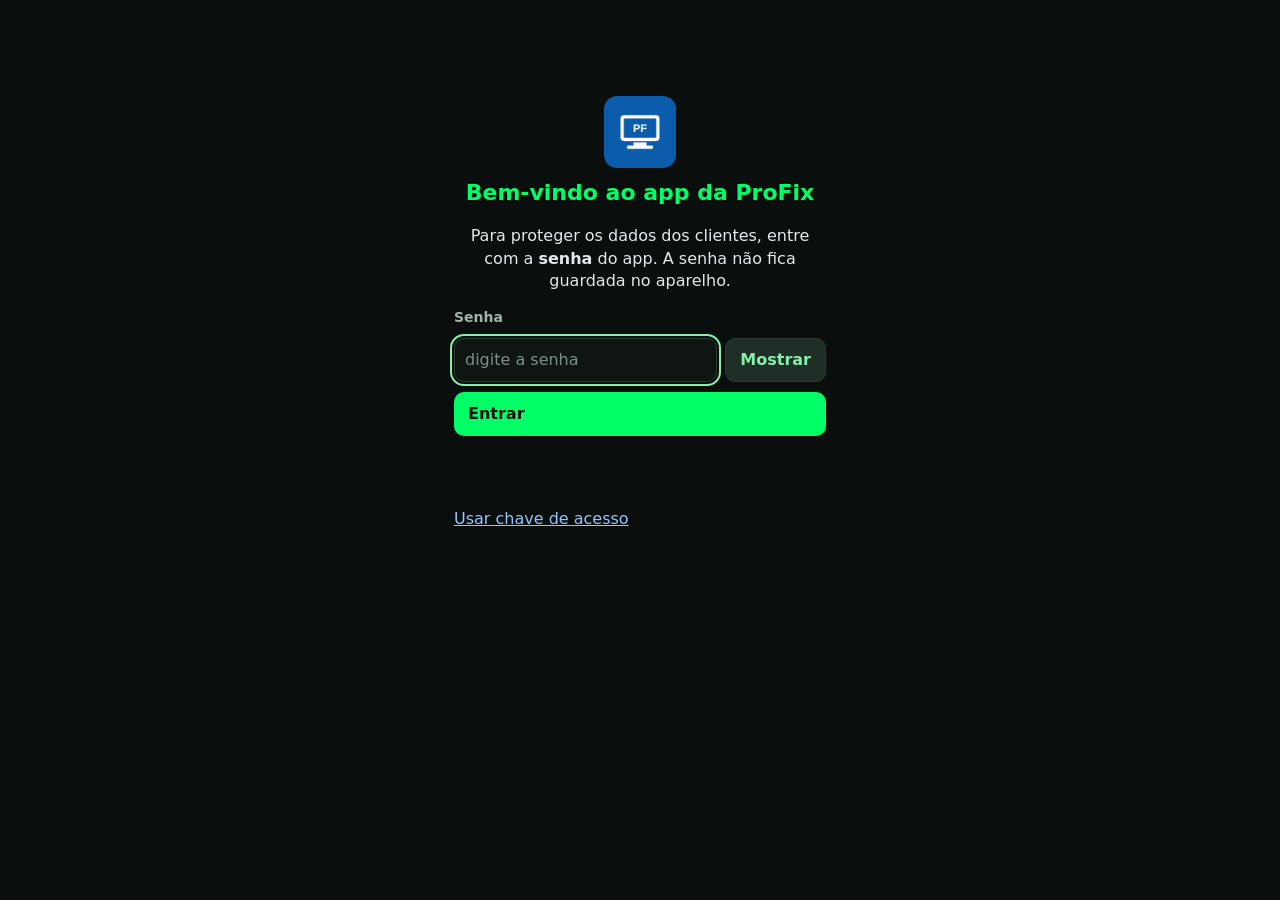
<file: index.html>
<!doctype html>
<html lang="pt-BR">
<head>
<meta charset="utf-8">
<meta name="viewport" content="width=device-width, initial-scale=1, viewport-fit=cover">
<meta name="theme-color" content="#0A0F0D">
<meta name="description" content="App da ProFix Computadores: clientes, serviços e vendas no celular e no PC.">
<meta name="apple-mobile-web-app-capable" content="yes">
<meta name="apple-mobile-web-app-title" content="ProFix">
<title>ProFix</title>
<link rel="manifest" href="manifest.webmanifest">
<link rel="icon" href="icons/icon-192.png">
<link rel="apple-touch-icon" href="icons/icon-192.png">
<link rel="stylesheet" href="estilo.css">
</head>
<body>
<div id="faixa" class="faixa" hidden></div>
<section id="tela-chave" class="chave" hidden>
  <img src="icons/icon-192.png" alt="" width="72" height="72">
  <h1>Bem-vindo ao app da ProFix</h1>
  <p>Para proteger os dados dos clientes, entre com a <b>senha</b> do app. A senha não fica guardada no aparelho.</p>
  <form id="form-senha">
    <label for="senha">Senha</label>
    <div class="senha-linha"><input id="senha" type="password" autocomplete="current-password" required placeholder="digite a senha">
    <button class="btn sec" type="button" id="bVerSenha" aria-pressed="false" aria-controls="senha">Mostrar</button></div>
    <button class="btn" type="submit">Entrar</button>
    <p id="erro-senha" class="erro" role="alert"></p>
    <a href="#" id="lUsarChave">Usar chave de acesso</a>
  </form>
  <form id="form-chave" hidden>
    <p class="muted">Chave de acesso (APP_TOKEN, criada uma vez no Apps Script).</p>
    <label for="chave">Chave de acesso</label>
    <input id="chave" type="password" autocomplete="off" required minlength="16" placeholder="cole a chave aqui">
    <button class="btn" type="submit">Entrar</button>
    <p id="erro-chave" class="erro" role="alert"></p>
    <a href="#" id="lUsarSenha">Entrar com senha</a>
  </form>
  <p id="dica-demo" class="muted" hidden>Modo demonstração (dados fictícios). Senha de teste: <code>demo-senha-123</code> · Chave de teste: <code>demo-profix-chave-ficticia</code></p>
</section>
<div id="app" class="app" hidden>
  <nav id="menu" class="menu" aria-label="Menu principal">
    <div class="marca"><img src="icons/icon-192.png" alt="" width="32" height="32"> ProFix</div>
    <a href="#hoje" data-tela="hoje"><span>🏠</span><b>Hoje</b></a>
    <a href="#servicos" data-tela="servicos"><span>🛠</span><b>Serviços</b></a>
    <a href="#clientes" data-tela="clientes"><span>👤</span><b>Clientes</b></a>
    <a href="#vendas" data-tela="vendas"><span>📈</span><b>Vendas</b></a>
    <a href="#agenda" data-tela="agenda"><span>📅</span><b>Agenda</b></a>
    <a href="#mais" data-tela="mais"><span>⚙</span><b>Mais</b></a>
  </nav>
  <main id="conteudo" class="conteudo" tabindex="-1"></main>
</div>
<dialog id="modal"></dialog>
<dialog id="tela-orc" class="cheia" aria-label="Ver orçamento"></dialog>
<div id="fab" class="fab" hidden aria-label="Ações rápidas"></div>
<div id="aviso" class="aviso" role="status" aria-live="polite"></div>
<script defer src="config.js"></script>
<script defer src="os_multi.js"></script>
<script defer src="diferenciais.js"></script>
<script defer src="rapido.js"></script>
<script defer src="api.js"></script>
<script defer src="vista.js"></script>
<script defer src="pergunta.js"></script>
<script defer src="leva085.js"></script>
<script defer src="orcamento_rapido.js"></script>
<script defer src="pix.js"></script>
<script defer src="app.js"></script>
</body>
</html>
</file>
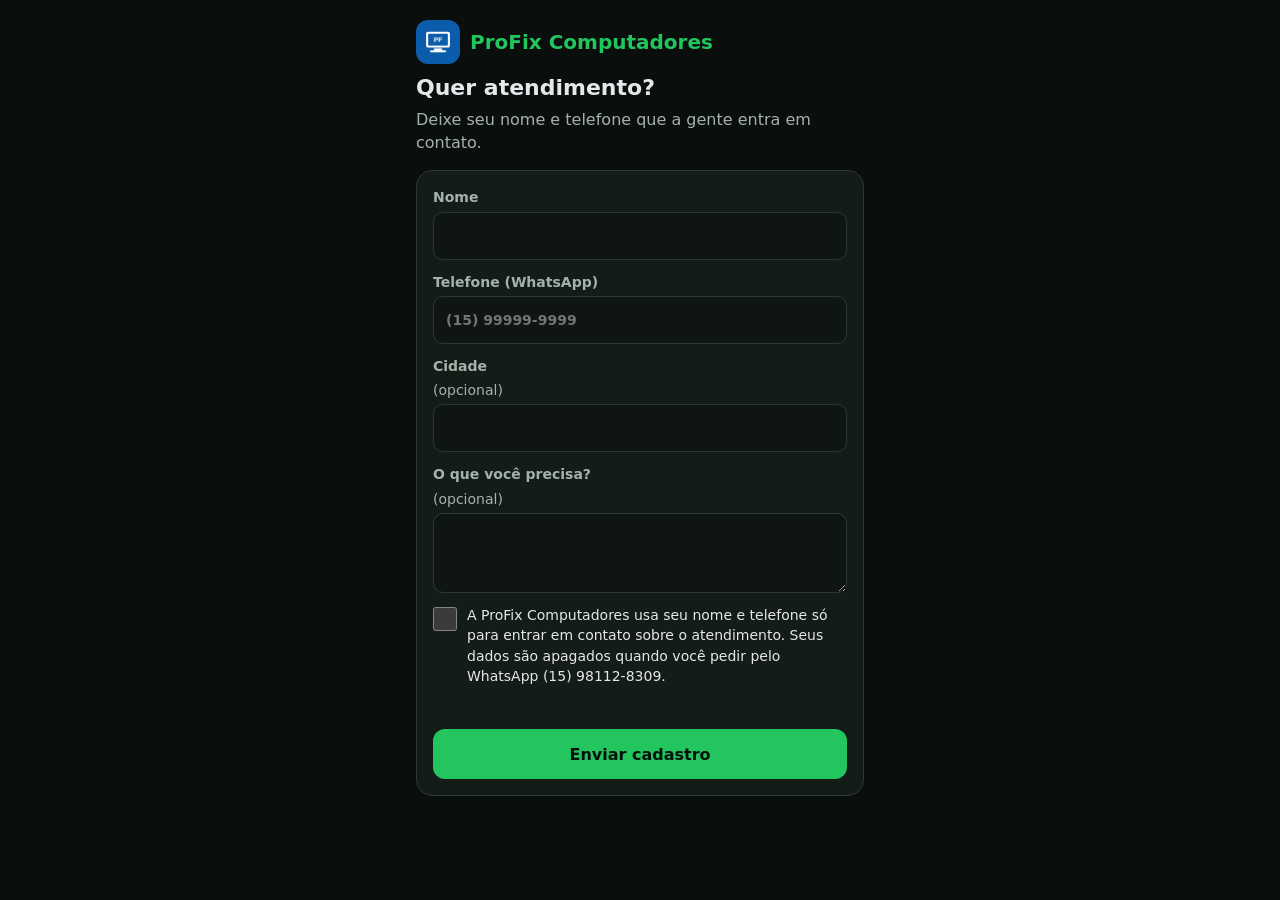
<file: cadastro/index.html>
<!doctype html>
<html lang="pt-BR">
<head>
<meta charset="utf-8">
<meta name="viewport" content="width=device-width, initial-scale=1, viewport-fit=cover">
<meta name="theme-color" content="#0A0F0D">
<meta name="description" content="Cadastro ProFix Computadores: deixe seu nome e telefone e entramos em contato.">
<title>Cadastro · ProFix Computadores</title>
<link rel="icon" href="../icons/icon-192.png">
<style>
:root{color-scheme:dark;--v:#22C55E;--ve:#16a34a;--f:#0A0F0D;--c:#141c18;--t:#e5e7eb;--g:#a3b3ab;--r:#f87171;--b:#2a3a32}
*{box-sizing:border-box}body{margin:0;background:var(--f);color:var(--t);font:16px/1.45 system-ui,-apple-system,"Segoe UI",Roboto,sans-serif}
main{max-width:480px;margin:0 auto;padding:20px 16px calc(24px + env(safe-area-inset-bottom))}
.topo{display:flex;align-items:center;gap:10px;margin-bottom:8px}.topo img{border-radius:12px}.topo b{color:var(--v);font-size:20px}
h1{font-size:22px;margin:8px 0 4px}p.sub{color:var(--g);margin:0 0 16px}
form{background:var(--c);border:1px solid var(--b);border-radius:16px;padding:16px;display:grid;gap:12px}
label{font-size:14px;font-weight:600;color:var(--g);display:grid;gap:4px}
input,textarea{font:inherit;padding:12px;border:1px solid var(--b);border-radius:10px;background:#0f1612;color:var(--t);width:100%;min-height:48px}
textarea{min-height:80px;resize:vertical}input:focus-visible,textarea:focus-visible,button:focus-visible{outline:2px solid #86efac;outline-offset:2px}
input[aria-invalid=true]{border-color:var(--r)}
.lgpd{display:flex;gap:10px;align-items:flex-start;font-weight:400;color:var(--t)}.lgpd input{width:24px;min-height:24px;height:24px;flex:none;margin:2px 0 0;accent-color:var(--v)}
.hp{position:absolute!important;left:-9999px;width:1px;height:1px;overflow:hidden}
button{font:inherit;font-weight:700;border:0;border-radius:12px;background:var(--v);color:#04110a;min-height:50px;cursor:pointer}button:disabled{opacity:.6;cursor:wait}
.erro{color:var(--r);min-height:1.2em;margin:0}.ok{background:#0f2a1a;border:1px solid var(--ve);border-radius:16px;padding:18px;text-align:center}
.opc{font-weight:400}
</style>
</head>
<body>
<main>
  <div class="topo"><img src="../icons/icon-192.png" alt="" width="44" height="44"><b>ProFix Computadores</b></div>
  <h1>Quer atendimento?</h1>
  <p class="sub">Deixe seu nome e telefone que a gente entra em contato.</p>
  <form id="form" novalidate>
    <label>Nome<input id="nome" name="nome" autocomplete="name" required minlength="2" maxlength="80"></label>
    <label>Telefone (WhatsApp)<input id="telefone" name="telefone" type="tel" inputmode="numeric" autocomplete="tel-national" placeholder="(15) 99999-9999" required maxlength="15"></label>
    <label>Cidade <span class="opc">(opcional)</span><input id="cidade" name="cidade" autocomplete="address-level2" maxlength="60"></label>
    <label>O que você precisa? <span class="opc">(opcional)</span><textarea id="servico" name="servico" maxlength="300"></textarea></label>
    <div class="hp" aria-hidden="true"><label>Não preencha<input id="pf_ref_z" name="pf_ref_z" type="text" tabindex="-1" autocomplete="new-password"></label></div>
    <label class="lgpd"><input id="consentimento" type="checkbox" required><span>A ProFix Computadores usa seu nome e telefone só para entrar em contato sobre o atendimento. Seus dados são apagados quando você pedir pelo WhatsApp (15) 98112-8309.</span></label>
    <p id="erro" class="erro" role="alert" aria-live="assertive"></p>
    <button id="enviar" type="submit">Enviar cadastro</button>
  </form>
  <div id="sucesso" class="ok" hidden role="status"><h2>Cadastro recebido! ✅</h2><p>Obrigado. A ProFix vai entrar em contato pelo telefone informado.</p></div>
</main>
<script src="../config.js"></script>
<script>
(function () {
  'use strict';
  var $ = function (i) { return document.getElementById(i); };
  var URL_API = (window.PROFIX_CONFIG || {}).API_URL || '';
  function digitos(v) { return String(v || '').replace(/\D/g, ''); }
  function mascara(v) { var d = digitos(v).slice(0, 11); if (d.length <= 2) return d.length ? '(' + d : '';
    var r = '(' + d.slice(0, 2) + ') ', n = d.slice(2); return r + (n.length > 8 ? n.slice(0, 5) + '-' + n.slice(5) : n.length > 4 ? n.slice(0, 4) + '-' + n.slice(4) : n); }
  function validar(c) {
    if (c.nome.length < 2 || c.nome.length > 80) return ['nome', 'Informe seu nome (2 a 80 letras).'];
    var d = digitos(c.telefone); if (d.length !== 10 && d.length !== 11) return ['telefone', 'Informe um telefone com DDD (10 ou 11 dígitos).'];
    if (c.consentimento !== true) return ['consentimento', 'Marque a autorização para podermos entrar em contato.'];
    return null;
  }
  $('telefone').addEventListener('input', function () { this.value = mascara(this.value); });
  $('form').addEventListener('submit', function (ev) {
    ev.preventDefault();
    var b = $('enviar'); if (b.disabled) return;
    ['nome', 'telefone', 'consentimento'].forEach(function (i) { $(i).removeAttribute('aria-invalid'); });
    var c = { nome: $('nome').value.trim(), telefone: $('telefone').value.trim(), cidade: $('cidade').value.trim(), servico: $('servico').value.trim(),
      consentimento: $('consentimento').checked === true, site: $('pf_ref_z').value, origemPagina: 'pagina-cadastro' };
    var x = validar(c); if (x) { $('erro').textContent = x[1]; $(x[0]).setAttribute('aria-invalid', 'true'); $(x[0]).focus(); return; }
    if (!URL_API) { $('erro').textContent = 'Cadastro indisponível no momento. Chame no WhatsApp (15) 98112-8309.'; return; }
    $('erro').textContent = ''; b.disabled = true; b.textContent = 'Enviando…';
    fetch(URL_API, { method: 'POST', redirect: 'follow', headers: { 'Content-Type': 'text/plain;charset=utf-8' }, body: JSON.stringify({ acao: 'cadastroPublico', args: c }) })
      .then(function (r) { return r.json(); })
      .then(function (j) {
        if (j && j.ok === true) { $('form').hidden = true; $('sucesso').hidden = false; return; }
        throw Object.assign(new Error((j && j.erro) || 'Não foi possível enviar. Tente de novo.'), { srv: true });
      })
      .catch(function (e) { $('erro').textContent = e.srv ? e.message : 'Sem conexão. Confira a internet e tente de novo.'; })
      .then(function () { b.disabled = false; b.textContent = 'Enviar cadastro'; });
  });
  window.ProFixCadastro = { mascara: mascara, validar: validar, digitos: digitos };
})();
</script>
</body>
</html>
</file>
<file: estilo.css>
:root{color-scheme:dark;--azul:#00FF66;--verde-esc:#00cc52;--fundo:#0A0F0D;--card:#141c18;--card2:#1b2620;--txt:#e5e7eb;--cinza:#a3b3ab;--verde:#00FF66;--verm:#f87171;--amar:#facc15;--borda:#2a3a32;--blue:#3b82f6;--roxo:#a855f7;--lar:#f97316;--sobre-verde:#04110a;--neon:#00FF66}
*{box-sizing:border-box}html,body{margin:0;background:var(--fundo);color:var(--txt);font:16px/1.4 system-ui,-apple-system,"Segoe UI",Roboto,sans-serif}
[hidden]{display:none!important}
.btn{display:inline-flex;align-items:center;gap:6px;border:0;border-radius:10px;background:var(--azul);color:var(--sobre-verde);padding:10px 14px;font:inherit;font-weight:600;text-decoration:none;cursor:pointer;min-height:44px}
.btn.sec{background:#1f2e26;color:#86efac;border:1px solid var(--borda)}.btn.wa{background:var(--verde-esc);color:var(--sobre-verde)}.btn:hover{filter:brightness(1.08)}.btn:focus-visible,a:focus-visible,input:focus-visible,select:focus-visible,textarea:focus-visible{outline:2px solid #86efac;outline-offset:2px}.btn.peq{padding:6px 10px;min-height:38px;font-size:14px}
.muted{color:var(--cinza);font-size:14px}.erro{color:var(--verm);min-height:1.2em}
.faixa{position:sticky;top:0;z-index:20;background:#3a2f06;color:#fde68a;padding:6px 12px;font-size:14px;text-align:center}
.chave{max-width:420px;margin:8vh auto;padding:24px;text-align:center}.chave form{display:grid;gap:10px;text-align:left;margin-top:16px}
input,select,textarea{font:inherit;padding:10px;border:1px solid var(--borda);border-radius:10px;background:#0f1612;color:var(--txt);width:100%;min-height:44px}
label{font-size:14px;font-weight:600;color:var(--cinza)}
.app{min-height:100vh}
.menu{position:fixed;left:0;right:0;bottom:0;z-index:10;display:flex;background:var(--card);border-top:1px solid var(--borda);padding-bottom:env(safe-area-inset-bottom)}
.menu .marca{display:none}
.menu a{flex:1;display:flex;flex-direction:column;align-items:center;gap:2px;padding:8px 0;text-decoration:none;color:var(--cinza);font-size:12px}
.menu a span{font-size:22px}.menu a.ativo{color:var(--azul)}a{color:#93c5fd}.menu a.ativo b{text-decoration:underline}
.conteudo{padding:12px 12px 90px;max-width:960px;margin:0 auto;outline:none}
h1{font-size:22px;margin:4px 0 12px}h2{font-size:17px;margin:18px 0 8px}
.card{background:var(--card);border:1px solid var(--borda);border-radius:14px;padding:12px;margin-bottom:10px}
.card .t{font-weight:700}.card .m{color:var(--cinza);font-size:14px;margin-top:2px}.acoes{display:flex;flex-wrap:wrap;gap:8px;margin-top:10px}
.tag{display:inline-block;border-radius:999px;padding:2px 9px;font-size:12px;font-weight:700;background:#123821;color:#86efac;margin-left:4px}
.tag.alta,.tag.vencido{background:#3b1414;color:#fca5a5}.tag.media{background:#3a2f06;color:#fde047}.tag.cinza{background:#232d28;color:#c7d2cc}
.filtros{display:grid;grid-template-columns:1fr 1fr;gap:8px;margin-bottom:10px}.filtros .q{grid-column:1/-1}
.chips{display:flex;flex-wrap:wrap;gap:6px;margin-bottom:10px}.chip{font:inherit;font-size:14px;font-weight:600;padding:6px 12px;min-height:38px;border-radius:999px;border:1px solid var(--borda);background:#1f2e26;color:#86efac;cursor:pointer}.chip[aria-pressed=true]{background:var(--azul);color:var(--sobre-verde);border-color:var(--azul)}.chip:focus-visible{outline:2px solid #86efac;outline-offset:2px}
.abas{display:flex;gap:6px;margin-bottom:10px}.abas a{padding:8px 14px;border-radius:999px;background:#1f2e26;color:#86efac;text-decoration:none;font-weight:600}.abas a.ativo{background:var(--azul);color:var(--sobre-verde)}
.resumo{display:grid;grid-template-columns:repeat(2,1fr);gap:8px;margin-bottom:6px}.resumo div{background:var(--card);border:1px solid var(--borda);border-radius:12px;padding:10px}.resumo b{display:block;font-size:22px}
.vazio{color:var(--cinza);padding:14px;text-align:center;background:var(--card);border-radius:12px;border:1px dashed var(--borda)}
dialog{border:1px solid var(--borda);background:var(--card);color:var(--txt);border-radius:16px;padding:0;width:min(560px,96vw);max-height:92vh}dialog::backdrop{background:#000a}
dialog form{padding:16px;display:grid;gap:10px}dialog .lin{display:grid;grid-template-columns:1fr 1fr;gap:8px}
.aviso{position:fixed;left:50%;bottom:86px;transform:translateX(-50%);background:#1b2620;color:var(--txt);border:1px solid var(--verde-esc);padding:10px 16px;border-radius:10px;opacity:0;transition:opacity .2s;pointer-events:none;z-index:30;max-width:90vw}
.aviso.on{opacity:1}
@media (min-width:900px){
  .menu{top:0;right:auto;width:220px;flex-direction:column;border-top:0;border-right:1px solid var(--borda);padding:16px 10px;gap:4px}
  .menu .marca{display:flex;align-items:center;gap:8px;font-weight:800;font-size:18px;padding:0 8px 16px;color:var(--azul)}
  .menu a{flex:none;flex-direction:row;gap:10px;padding:10px 12px;border-radius:10px;font-size:16px}.menu a.ativo{background:#123821}.menu a.ativo b{text-decoration:none}
  .conteudo{margin-left:220px;padding:24px 32px}.filtros{grid-template-columns:repeat(4,1fr)}.filtros .q{grid-column:auto}
  .resumo{grid-template-columns:repeat(4,1fr)}.lista2{display:grid;grid-template-columns:1fr 1fr;gap:10px}.lista2 .card{margin:0}
  .aviso{bottom:24px}.faixa{margin-left:220px}
}
.row{display:flex;align-items:center;gap:8px;flex-wrap:wrap;justify-content:space-between;margin-bottom:8px}
.chk{display:flex;align-items:center;gap:8px;font-weight:600;color:var(--txt)}.chk input{width:22px;height:22px;min-height:0}
.alerta{background:#3a2f06;color:#fde68a;padding:8px 10px;border-radius:10px;font-size:14px}
.detalhe{padding:16px;display:grid;gap:6px}.pre{white-space:pre-wrap}
.abas{flex-wrap:wrap}
.funil{display:grid;gap:10px}.funil .col{background:#0f1612;border:1px solid var(--borda);border-radius:14px;padding:8px}.funil .col h2{margin:4px 4px 8px}
@media (min-width:900px){.funil{grid-template-columns:repeat(4,1fr)}}
.tag.ok{background:#123821;color:#86efac}.tag.azul{background:#172554;color:#93c5fd}.tag.roxo{background:#2e1065;color:#d8b4fe}.tag.lar{background:#431407;color:#fdba74}
dialog{max-height:calc(100dvh - 24px);overflow:auto}
.senha-linha{display:flex;gap:8px}.senha-linha .btn{flex:none}
.chave h1{color:var(--azul)}input::placeholder,textarea::placeholder{color:#7f8f87}
/* v0.6.0: OS com vários equipamentos (mobile-first) */
.osm h3{font-size:15px;margin:12px 0 6px}.osm label{display:block;margin-top:8px}.lin2{display:grid;grid-template-columns:1fr;gap:0 8px}
.osm-it{display:grid;grid-template-columns:1fr 1fr;gap:6px;align-items:center;padding:8px 0;border-top:1px solid var(--borda)}.osm-it input[data-f$=descricao]{grid-column:1/-1;order:-1}
.osm-it.neg{grid-template-columns:auto 1fr auto}.osm-lt{text-align:right;white-space:nowrap}
.osm-res{display:grid;gap:4px;margin-top:6px}.osm-cat{display:flex;justify-content:space-between;gap:8px;text-align:left;font:inherit;min-height:44px;padding:8px 10px;border-radius:10px;border:1px solid var(--borda);background:#0f1612;color:var(--txt);cursor:pointer}
.osm-tot{display:flex;flex-wrap:wrap;justify-content:space-between;gap:6px;margin-top:10px;padding-top:8px;border-top:2px solid var(--verde-esc);color:var(--cinza);font-size:14px}.osm-tot b{color:var(--txt);font-size:16px}
.osm-bar{position:sticky;bottom:64px;z-index:5;background:var(--card2);border:1px solid var(--verde-esc);border-radius:14px;padding:10px;margin-top:12px}.osm-total{display:block;font-size:20px;color:var(--verde)}
.btn[disabled]{opacity:.5;cursor:not-allowed}
dialog.cheia{width:100vw;max-width:100vw;height:100dvh;max-height:100dvh;margin:0;border-radius:0;border:0;background:#fff;color:#111}
.orc{max-width:760px;margin:0 auto;padding:16px 16px 40px}.orc h1{color:#111}.orc h2{font-size:16px;margin:0 0 4px;color:#14532d}.orc .muted{color:#555}.orc .alerta{color:#713f12;background:#fef9c3}
.orc-topo{display:flex;justify-content:space-between;align-items:center;border-bottom:3px solid #16a34a;padding-bottom:8px}.marca-orc{font-size:22px;font-weight:800}.marca-orc span{color:#16a34a}
.orc-eq{border:1px solid #ddd;border-radius:12px;padding:10px;margin:10px 0}.orc-t{width:100%;border-collapse:collapse}.orc-t td{padding:5px 2px;border-bottom:1px solid #eee}.orc-t .n{text-align:right;white-space:nowrap}
.orc-t tr.desc td{color:#991b1b}.orc-t tr.adic td{color:#1e3a8a}.orc-sub{text-align:right;margin-top:6px}.orc-econ{color:#15803d;font-weight:700}
.orc-total{display:flex;justify-content:space-between;align-items:center;font-size:20px;background:#f0fdf4;border:2px solid #16a34a;border-radius:12px;padding:12px;margin:12px 0}.orc-total b{font-size:26px}
.orc-acoes{display:grid;gap:8px;margin:14px 0}.orc-acoes .btn{justify-content:center;min-height:52px;font-size:17px}.orc .btn.sec{background:#f3f4f6;color:#14532d;border-color:#d1d5db}.orc .tag.ok{display:block;padding:8px;font-size:15px}
@media (min-width:900px){.lin2{grid-template-columns:1fr 1fr}.osm-it{grid-template-columns:150px 1fr 80px 110px 110px auto}.osm-it input[data-f$=descricao]{grid-column:auto;order:0}.osm-bar{bottom:8px}.orc-acoes{grid-template-columns:1fr 1fr}}
@media print{body>*:not(#tela-orc){display:none!important}dialog.cheia{position:static;height:auto}.orc-acoes,.orc-topo .btn,details{display:none}}
/* v0.7.0: ficha do cliente, chips, linha do tempo, checklist (botões grandes para o celular) */
.grandes{display:grid;grid-template-columns:1fr 1fr;gap:10px;margin:12px 0}.grandes .btn{min-height:56px;font-size:17px;justify-content:center;text-align:center}
.ficha-topo{display:flex;gap:12px;align-items:center;margin:8px 0}.ficha-topo h1{margin:0}.avatar{flex:none;width:56px;height:56px;border-radius:50%;background:var(--card2);border:2px solid var(--verde);display:grid;place-items:center;font-weight:700;font-size:20px}
.tiles{display:grid;grid-template-columns:repeat(auto-fill,minmax(150px,1fr));gap:8px;margin:12px 0}.tile{background:var(--card);border:1px solid var(--borda);border-radius:12px;padding:10px}.tile b{display:block;font-size:19px;margin-top:2px}
.tl{list-style:none;padding:0 0 0 4px;margin:8px 0 8px 8px;border-left:3px solid var(--borda)}.tl li{padding:6px 12px;position:relative}.tl li::before{content:'';position:absolute;left:-9px;top:12px;width:12px;height:12px;border-radius:50%;background:var(--verde)}
.tl li.tl-garantia::before{background:var(--blue)}.tl li.tl-conversa::before{background:var(--amar)}.tl li.tl-entrega::before{background:var(--roxo)}
.nome-cli{color:inherit;text-decoration:none}.nome-cli:hover{text-decoration:underline}.nums-cli{display:flex;flex-wrap:wrap;gap:12px;margin:4px 0;font-weight:600}.ult-os{display:block}
.lista-maq{display:grid;gap:6px}.chk.maq{background:var(--card);border:1px solid var(--borda);border-radius:10px;padding:12px;min-height:48px}.chk.maq input{width:22px;height:22px}
.opcoes{border:1px solid var(--borda);border-radius:10px;padding:8px;margin:0;display:flex;flex-wrap:wrap;gap:6px}.opcoes legend{font-weight:600;padding:0 4px}.opcoes label{cursor:pointer}
.opcoes input{position:absolute;opacity:0;pointer-events:none}.opcoes span{display:inline-flex;align-items:center;min-height:44px;padding:6px 14px;border-radius:999px;border:1px solid var(--borda);background:var(--card2)}
.opcoes input:checked+span{background:var(--verde);color:var(--sobre-verde);border-color:var(--verde);font-weight:700}.opcoes input:focus-visible+span{outline:2px solid var(--amar)}
.msg-texto{background:var(--card2);border-radius:10px;padding:10px;white-space:pre-wrap}.laudo iframe{width:100%;height:60vh;border:0;background:#fff;border-radius:8px}
@media (max-width:420px){.grandes{grid-template-columns:1fr}}
/* v0.7.1: Lixeira, impacto da exclusão, leads */
.btn.perigo{background:#3b1414;color:#fecaca;border:1px solid #7f1d1d}.btn.perigo:disabled{opacity:.5;cursor:not-allowed}
#fImpacto ul{margin:4px 0 8px 18px;padding:0}#cApagar{text-transform:uppercase;letter-spacing:2px}
/* v0.7.2: perguntas na própria página (substituem confirm/alert/prompt) */
#pergunta{width:min(440px,94vw);z-index:1000}#pergunta form{gap:12px}#pergunta h2{margin:0;font-size:1.15rem}#pgTexto{margin:0;white-space:pre-line;line-height:1.45}
#pergunta .grandes{display:grid;gap:10px}#pergunta .btn{min-height:52px;font-size:1.05rem;width:100%}#pgCampo{min-height:48px;font-size:1.1rem;letter-spacing:.05em}
#pgSim:disabled{opacity:.45;cursor:not-allowed}
/* Planos oficiais, 08/11/2026: identidade ProFix (guia-visual-planos.md). */
.planos-grade{display:grid;grid-template-columns:repeat(3,minmax(0,1fr));gap:14px}
.plano-oficial{background:#141c18;color:#fff;border:1px solid #34483b;border-radius:16px;padding:18px}
.plano-oficial[data-plano="Empresa"]{border-color:#00FF66}.plano-oficial h3{font-size:1.4rem;margin:0 0 8px}
.plano-oficial p{color:#a3b3ab;line-height:1.5}.plano-preco{font-size:1.8rem;font-weight:800;color:#00FF66;white-space:nowrap;margin:16px 0}
.plano-preco small{font-size:.9rem;color:#fff}.plano-destaque,.plano-oficial li strong{color:#00FF66}.plano-oficial ul{padding-left:20px;line-height:1.65}
.plano-selo{color:#00FF66;border:1px solid #00FF66;border-radius:12px;padding:3px 8px;font-size:.8rem}
@media(max-width:760px){.planos-grade{grid-template-columns:1fr}}
/* v0.7.6: toque e leitura em telas estreitas, sem bloquear o scroll. */
.card,.lista2>*{min-width:0}.card .t,.card .m,.plano-oficial{overflow-wrap:anywhere}
@media(max-width:760px){
  .chip{min-height:44px}.btn,input,select,textarea{font-size:16px}
  .conteudo{padding-bottom:calc(90px + env(safe-area-inset-bottom))}
  .menu{padding-bottom:env(safe-area-inset-bottom)}
  .grandes{grid-template-columns:1fr}.planos-grade{min-width:0}
}
@media(prefers-reduced-motion:reduce){*,*::before,*::after{scroll-behavior:auto!important;transition:none!important}}
@media(max-width:760px){.btn.peq{min-height:44px}}

/* v0.7.7: Mais em lista até entrar a barra lateral (900px). */
.mais-lista,.mais-voltar,.mais-titulo-mobile{display:none}
.mais-abas a{min-height:44px;display:inline-flex;align-items:center}
@media(max-width:899px){
  .mais-abas,.mais-titulo-desktop,.mais-padrao{display:none}
  .mais-titulo-mobile{display:inline}
  .mais-lista{display:grid;gap:8px}
  .mais-lista a{display:flex;align-items:center;justify-content:space-between;gap:12px;min-height:48px;padding:12px 16px;border:1px solid var(--borda);border-radius:12px;background:var(--card);color:var(--txt);font-weight:600;text-decoration:none}
  .mais-lista a:hover{background:var(--card2)}
  .mais-voltar{display:inline-flex;align-items:center;min-height:44px;padding:10px 0;margin-bottom:4px;text-decoration:none;font-weight:600}
}

/* v0.7.8: uma ação principal e demais ações recolhidas. */
.btn.primaria{background:var(--azul);color:var(--sobre-verde)}
#maisAcoesOS>summary,#osClienteNovo>summary{display:flex;align-items:center;min-height:48px;cursor:pointer;font-weight:600;color:#86efac;padding:8px;border:1px solid var(--borda);border-radius:10px}
#maisAcoesOS>summary::after,#osClienteNovo>summary::after{content:' ▾';margin-left:auto}
#osClienteNovo{display:grid;gap:8px}#osClienteNovo:not([open])>:not(summary){display:none}
#proximaOS{grid-template-columns:1fr}#fGen .acoes .btn{max-width:100%;overflow-wrap:anywhere}

@media(max-width:899px){.btn.peq{min-height:44px;font-size:16px}}

/* v0.7.9: Lista | Funil | Oportunidades em Clientes, sempre visíveis */
.clientes-abas{flex-wrap:nowrap;gap:6px}.clientes-abas a{flex:1 1 0;min-width:0;min-height:44px;display:flex;align-items:center;justify-content:center;text-align:center;padding:8px 6px;white-space:nowrap;font-size:15px}
@media (max-width:359px){.clientes-abas a{font-size:13px;padding:8px 4px}}
@media (min-width:900px){.clientes-abas a{flex:0 0 auto;padding:8px 16px}}


/* v0.8.0: neon, badge parada, FAB mobile */
.tag.parada{background:#3a2f06;color:#fde047;border:1px solid #a16207}
.fab{position:fixed;right:14px;bottom:calc(72px + env(safe-area-inset-bottom));z-index:15;display:flex;flex-direction:column;gap:8px}
.fab-btn{min-width:56px;min-height:56px;border-radius:999px;border:0;background:var(--neon);color:var(--sobre-verde);font:inherit;font-weight:800;box-shadow:0 4px 16px #00ff6640;cursor:pointer;padding:0 16px}
.fab-btn.sec{background:#1f2e26;color:var(--neon);border:1px solid var(--neon);box-shadow:none}
.fab-btn:focus-visible{outline:2px solid #86efac;outline-offset:2px}
@media(min-width:900px){.fab{display:none}}
/* FAB não pode cobrir Salvar/Fechar do modal no celular */
body:has(dialog[open]) .fab{display:none!important}
/* Salvar/Cancelar sempre acessíveis em formulários longos no celular */
dialog form#fGen{padding-bottom:8px}
dialog form#fGen > .acoes{position:sticky;bottom:0;background:var(--card);padding:10px 0 4px;margin:0;border-top:1px solid var(--borda);z-index:3}
.plano-uso{margin:12px 0 0;font-size:13px;color:#86efac;font-weight:700}
#combosOficiais .card{border-color:var(--neon)}
.opcoes{display:grid;gap:8px;margin:8px 0}


/* v0.8.2: formulário de visita + horas cheias */
#fVisita .lin2{display:grid;grid-template-columns:1fr 1fr;gap:8px}
@media(max-width:359px){#fVisita .lin2{grid-template-columns:1fr}}
#vHora option{font-weight:600}
#visitasHoje .card .acoes{gap:6px}

/* v0.8.3: painel Mensagens — bottom sheet no celular */
dialog:has(.sheet-msgs){border:0;padding:0;max-width:100%;width:100%;margin:0;background:transparent}
dialog:has(.sheet-msgs)::backdrop{background:rgba(0,0,0,.45)}
.sheet-msgs{background:var(--card);border-radius:16px 16px 0 0;padding:16px 16px calc(16px + env(safe-area-inset-bottom));max-height:88vh;overflow:auto;margin-top:auto}
@media(min-width:900px){
  dialog:has(.sheet-msgs){max-width:520px;width:min(520px,92vw);margin:auto;background:transparent}
  .sheet-msgs{border-radius:16px;max-height:80vh}
}
.msg-grupo{font-size:13px;margin:12px 0 6px;color:var(--verde);text-transform:uppercase;letter-spacing:.04em}
.msg-lista{display:flex;flex-wrap:wrap;gap:8px}
.msg-lista .btn{min-height:44px}
#msgsTodas{margin-top:10px}
#msgsTodas > summary{cursor:pointer;font-weight:600;min-height:44px;display:flex;align-items:center}
/* v0.8.5: teto MEI, painel financeiro, calculadora */
.mais-abas{flex-wrap:wrap}
.barra{position:relative;height:16px;border-radius:999px;background:#232d28;overflow:hidden;margin:6px 0}.barra span{display:block;height:100%;background:var(--verde)}.barra i{position:absolute;top:0;bottom:0;width:2px;background:#fde68a}
.mei-atencao .barra span{background:var(--amar)}.mei-perigo .barra span,.mei-estourou .barra span{background:var(--verm)}
.fin-grade{display:grid;gap:12px}.fin-grade h3{margin:6px 0}
.rosca{width:150px;height:150px;border-radius:50%;display:grid;place-items:center;margin:6px auto}.rosca span{width:96px;height:96px;border-radius:50%;background:var(--card);display:grid;place-items:center;font-weight:700;font-size:14px;text-align:center}
.legenda{list-style:none;padding:0;margin:6px 0;font-size:14px}.legenda i{display:inline-block;width:10px;height:10px;border-radius:2px;margin-right:6px}
.barras .bm{display:grid;grid-template-columns:44px 1fr auto;gap:8px;align-items:center;font-size:14px;margin:4px 0}.bt{background:#232d28;border-radius:6px;height:12px;overflow:hidden}.bt b{display:block;height:100%;background:var(--verde)}.bt b.neg{background:var(--verm)}
table.dre{width:100%;border-collapse:collapse;font-size:14px}table.dre caption{text-align:left;font-weight:700;padding:4px 0}table.dre td,table.dre th{padding:6px 4px;border-bottom:1px solid var(--borda);text-align:left}table.dre td:last-child{text-align:right}table.dre tr.sub td,table.dre tr.tot td{font-weight:700}
.tabela-rolar{overflow-x:auto;max-width:100%}
@media (min-width:900px){.fin-grade{grid-template-columns:1fr 1fr}}
.laudo iframe.etq{height:40mm;min-height:160px}
table.dre td:last-child{white-space:nowrap}
/* v0.8.8: cadastros do site em destaque, último contato/histórico na oportunidade, agendamento */
.banner-leads{display:flex;justify-content:space-between;align-items:center;gap:8px;margin:0 0 12px;padding:12px 14px;border-radius:12px;border:1px solid var(--borda);background:var(--card);color:inherit;text-decoration:none;font-size:15px}
.banner-leads.tem{border-color:#f59e0b;background:#3a2a06}.banner-leads b{font-size:18px}.banner-leads span{white-space:nowrap;color:#93c5fd;font-weight:600}
.ult-contato{margin-top:6px;padding:6px 8px;border-radius:8px;background:#123821;font-size:14px}.ult-contato.nunca{background:#1f2937;color:var(--cinza)}
.hist-op{margin-top:6px;font-size:13px}.hist-op summary{cursor:pointer;color:#93c5fd;min-height:32px;display:flex;align-items:center}.hist-op ul{margin:4px 0 0;padding-left:18px}
.link-sec{font-size:13px;font-weight:600;margin-left:8px}
.ct-inicio b{color:#bbf7d0}
@media (max-width:420px){.menu a{font-size:11px}.menu a span{font-size:20px}}
#cobrancaResumo input[type=month]{max-width:100%;width:auto;min-height:40px}#cobrancaResumo .m{line-height:1.7}.ct-sit .tag,.ct-venc .tag{margin-left:0}#ctRetorno{margin:8px 0}
/* v0.9.0: orçamento rápido */
.orc-rap{min-width:0}.orc-rap *{min-width:0}.orc-rap input,.orc-rap select,.orc-rap textarea{width:100%;max-width:100%;box-sizing:border-box}
.orc-it{display:grid;gap:6px;padding:8px 0;border-top:1px solid var(--borda)}.orc-l1{display:grid;grid-template-columns:1fr auto;gap:6px;align-items:center}
.orc-l2{display:grid;grid-template-columns:56px 1fr 1.2fr;gap:6px;align-items:end}.orc-l2 label{font-size:12px;color:var(--cinza);display:grid;gap:2px}
.orc-par{display:grid;grid-template-columns:1fr 58px;gap:4px}.orc-lt{grid-column:1/-1;text-align:right;white-space:nowrap}
.orc-desc-total{display:grid;gap:4px}.orc-desc-total .orc-par{max-width:240px}.orc-rap .osm-bar{bottom:0}.orc-rap .osm-cat span{overflow-wrap:anywhere}
@media (min-width:700px){.orc-l2{grid-template-columns:70px 1fr 1.2fr 110px}.orc-lt{grid-column:auto;align-self:center}}
/* v0.9.2: peça encomendada e bloco Pix no orçamento rápido */
.orc-comprar { font-size: .9em; margin-top: 4px; }
#orcPix { margin: 8px 0; word-break: break-word; }
#osAComprar { margin-top: 4px; }
/* v0.9.3: Instagram, canais já usados, faixa com erro e "enviando…" */
.btn.ig{background:#3b1d4a;color:#f5d0fe;border:1px solid #6b2f86}.canais-op{font-size:13px;margin-top:2px}
.faixa.com-erro{background:#4a1d1d;color:#fecaca}.faixa .faixa-erro{display:inline-block;margin-top:4px}.faixa .btn.peq{min-height:30px;padding:3px 8px;font-size:13px}
button[data-enviando]{opacity:.8;cursor:progress}
</file>
